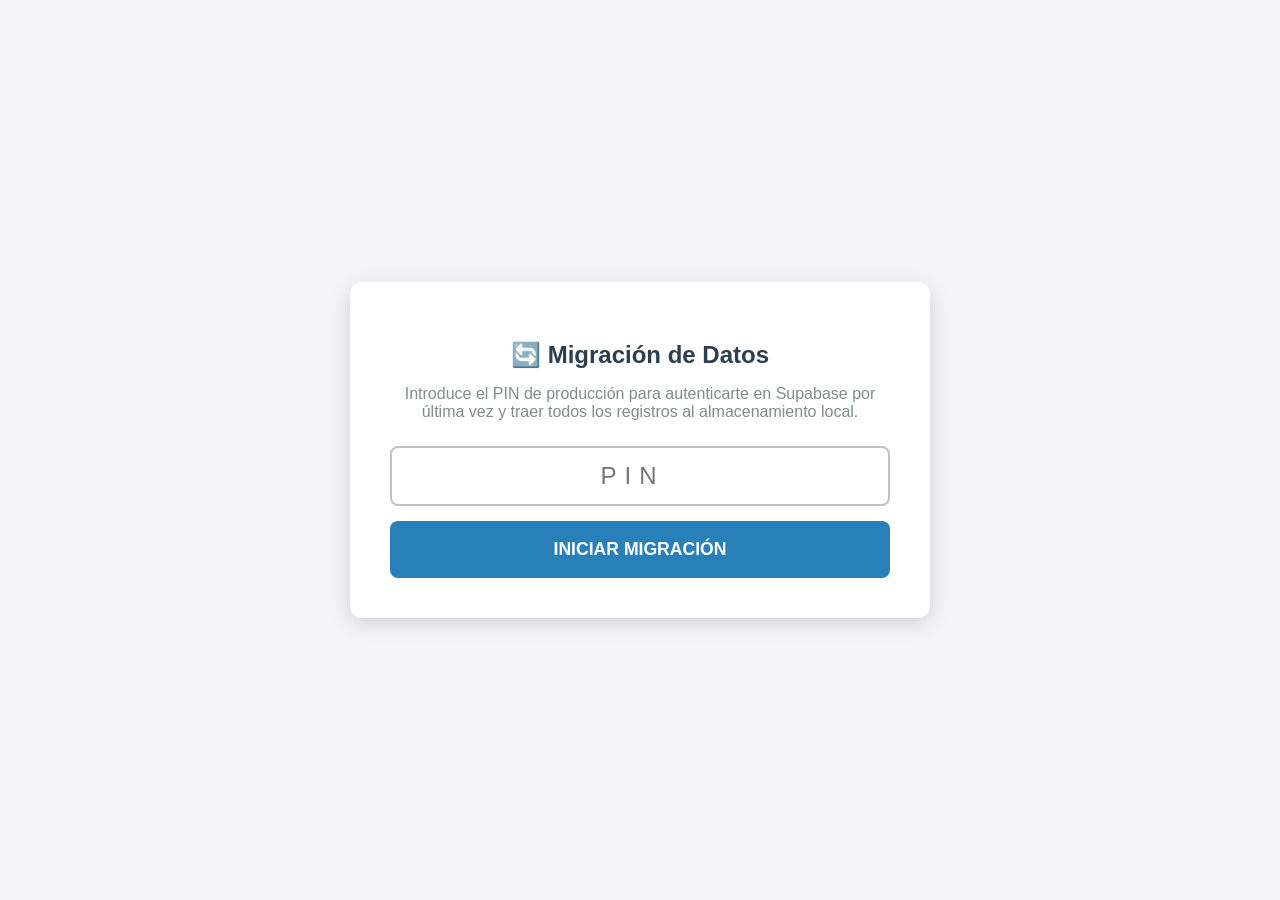
<file: migrar.html>
<!DOCTYPE html>
<html lang="es">
<head>
    <meta charset="UTF-8">
    <meta name="viewport" content="width=device-width, initial-scale=1.0">
    <title>Migración Supabase → Local</title>
    <script src="db.js"></script>
    <style>
        body { font-family: sans-serif; background: #f4f4f9; display: flex; justify-content: center; align-items: center; min-height: 100vh; margin: 0; padding: 20px; box-sizing: border-box; }
        .caja { background: white; border-radius: 12px; padding: 40px; width: 100%; max-width: 500px; box-shadow: 0 5px 20px rgba(0,0,0,0.15); text-align: center; }
        h2 { margin-bottom: 8px; color: #2c3e50; }
        p  { color: #7f8c8d; margin-bottom: 25px; }
        input { width: 100%; padding: 14px; font-size: 1.5rem; text-align: center; letter-spacing: 8px; border: 2px solid #bdc3c7; border-radius: 8px; box-sizing: border-box; margin-bottom: 15px; }
        button { width: 100%; padding: 18px; font-size: 1.1rem; font-weight: bold; border: none; border-radius: 8px; cursor: pointer; color: white; background: #2980b9; transition: opacity 0.2s; }
        button:hover   { opacity: 0.9; }
        button:disabled{ opacity: 0.5; cursor: not-allowed; }
        #estado { margin-top: 20px; padding: 16px; border-radius: 8px; font-weight: bold; display: none; }
        .ok    { background: #d5f5e3; color: #1e8449; }
        .error { background: #fadbd8; color: #c0392b; }
        .info  { background: #d6eaf8; color: #1a5276; }
        .paso  { margin: 6px 0; font-size: 0.9rem; text-align: left; }
        a.volver { display: inline-block; margin-top: 20px; color: #2980b9; text-decoration: none; font-weight: bold; }
    </style>
</head>
<body>
<div class="caja">
    <h2>🔄 Migración de Datos</h2>
    <p>Introduce el PIN de producción para autenticarte en Supabase por última vez y traer todos los registros al almacenamiento local.</p>

    <input type="number" id="pin" placeholder="PIN" inputmode="numeric" maxlength="10">
    <button id="btn-migrar">INICIAR MIGRACIÓN</button>

    <div id="estado"></div>
    <a class="volver" href="index.html" style="display:none;" id="enlace-volver">← Volver a la aplicación</a>
</div>

<script>
    const SUPABASE_URL  = 'https://sesrmzxwpgxobfrmuaix.supabase.co';
    const SUPABASE_KEY  = 'sb_publishable_JWQLt7yJm0bw406beocZAQ_-t28acp3';
    const EMAIL         = 'alimentoselhortelano@gmail.com';

    const estado   = document.getElementById('estado');
    const btnMigrar = document.getElementById('btn-migrar');

    function log(msg, tipo = 'info') {
        estado.style.display = 'block';
        estado.className     = tipo;
        const p = document.createElement('p');
        p.className   = 'paso';
        p.textContent = msg;
        estado.appendChild(p);
    }

    function limpiarEstado() {
        estado.innerHTML = '';
        estado.style.display = 'none';
    }

    document.getElementById('btn-migrar').addEventListener('click', async () => {
        const pin = document.getElementById('pin').value.trim();
        if (!pin) return;

        limpiarEstado();
        btnMigrar.disabled    = true;
        btnMigrar.textContent = '⏳ Migrando...';

        try {
            // PASO 1: Autenticar contra Supabase
            log('1/4 — Autenticando en Supabase...');
            const authRes = await fetch(`${SUPABASE_URL}/auth/v1/token?grant_type=password`, {
                method:  'POST',
                headers: { 'apikey': SUPABASE_KEY, 'Content-Type': 'application/json' },
                body:    JSON.stringify({ email: EMAIL, password: pin })
            });
            const authData = await authRes.json();
            if (!authRes.ok || !authData.access_token) throw new Error('PIN incorrecto o Supabase inaccesible.');
            const token = authData.access_token;
            log('✅ Autenticación correcta.');

            // PASO 2: Descargar registros de higiene
            log('2/4 — Descargando registros de higiene...');
            const hdrs = { 'apikey': SUPABASE_KEY, 'Authorization': `Bearer ${token}` };
            const rhRes = await fetch(`${SUPABASE_URL}/rest/v1/registro_higiene?select=*&order=fecha_hora.asc`, { headers: hdrs });
            if (!rhRes.ok) throw new Error('No se pudo acceder a registro_higiene.');
            const higiene = await rhRes.json();
            log(`✅ ${higiene.length} registros de higiene descargados.`);

            // PASO 3: Descargar registros de trazabilidad
            log('3/4 — Descargando registros de trazabilidad...');
            const rtRes = await fetch(`${SUPABASE_URL}/rest/v1/registro_trazabilidad?select=*&order=fecha_hora.asc`, { headers: hdrs });
            if (!rtRes.ok) throw new Error('No se pudo acceder a registro_trazabilidad.');
            const trazabilidad = await rtRes.json();
            log(`✅ ${trazabilidad.length} registros de trazabilidad descargados.`);

            // PASO 4: Importar en IndexedDB local
            log('4/4 — Guardando en base de datos local...');
            const resultado = await HortelanoDB.importarDesdeJSON({ higiene, trazabilidad });
            log(`✅ Migración completa: ${resultado.higiene} higiene, ${resultado.trazabilidad} trazabilidad importados.`, 'ok');

            document.getElementById('enlace-volver').style.display = 'inline-block';
            btnMigrar.textContent = '✅ MIGRACIÓN COMPLETADA';

        } catch (err) {
            log(`❌ Error: ${err.message}`, 'error');
            btnMigrar.disabled    = false;
            btnMigrar.textContent = 'REINTENTAR MIGRACIÓN';
        }
    });

    document.getElementById('pin').addEventListener('keydown', (e) => {
        if (e.key === 'Enter') btnMigrar.click();
    });
</script>
</body>
</html>
</file>
